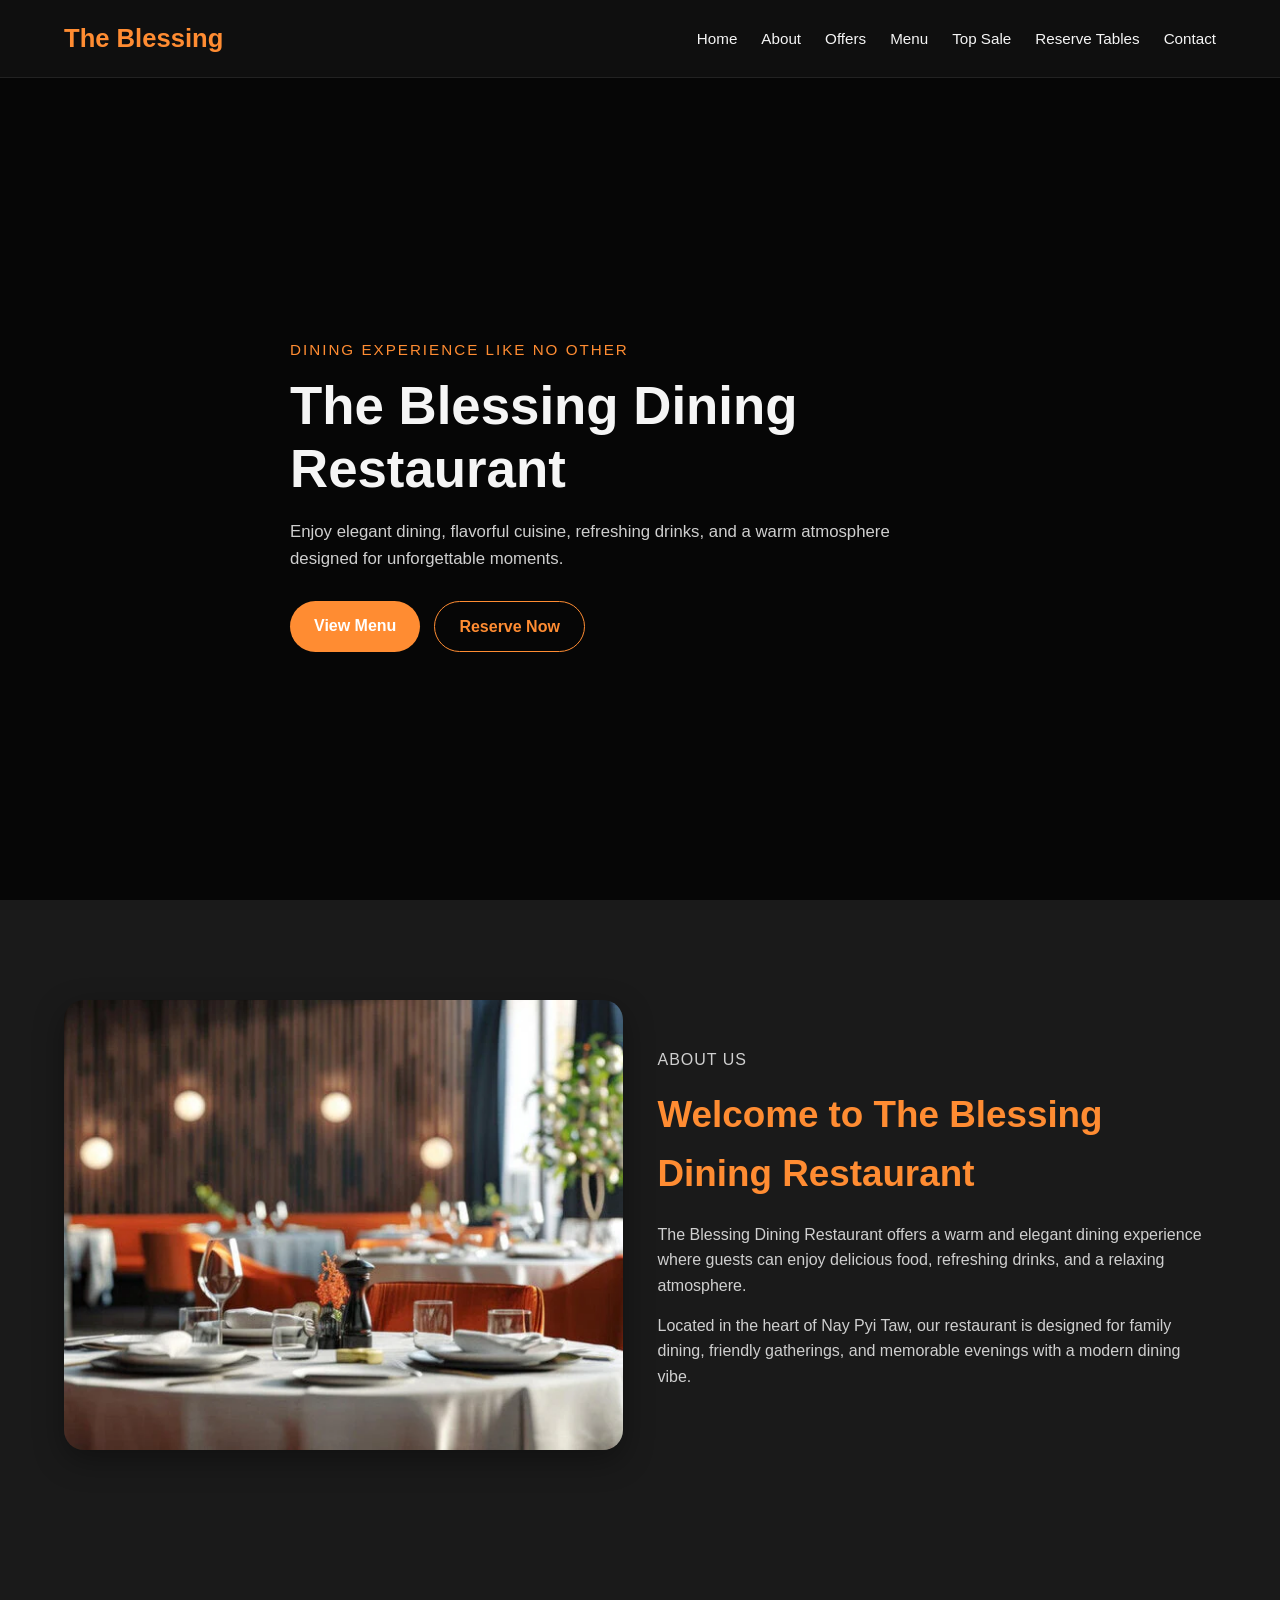
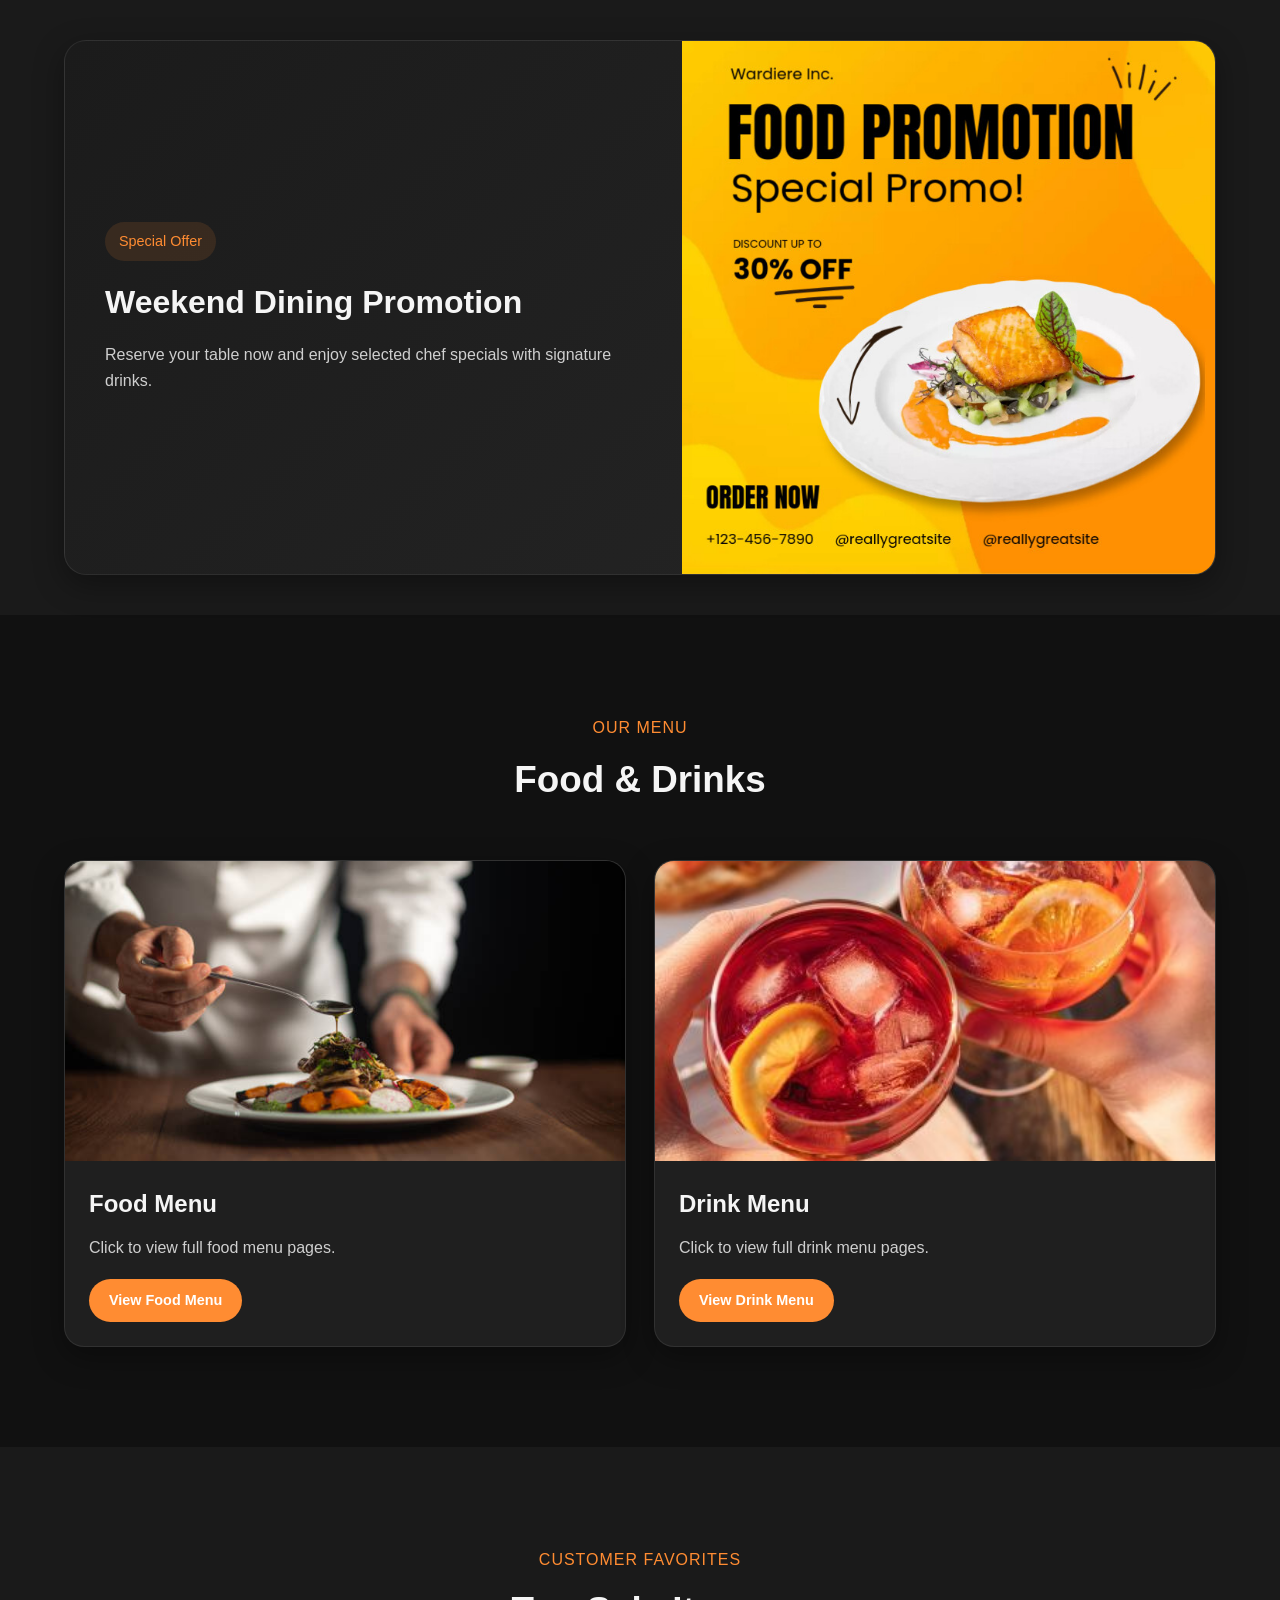
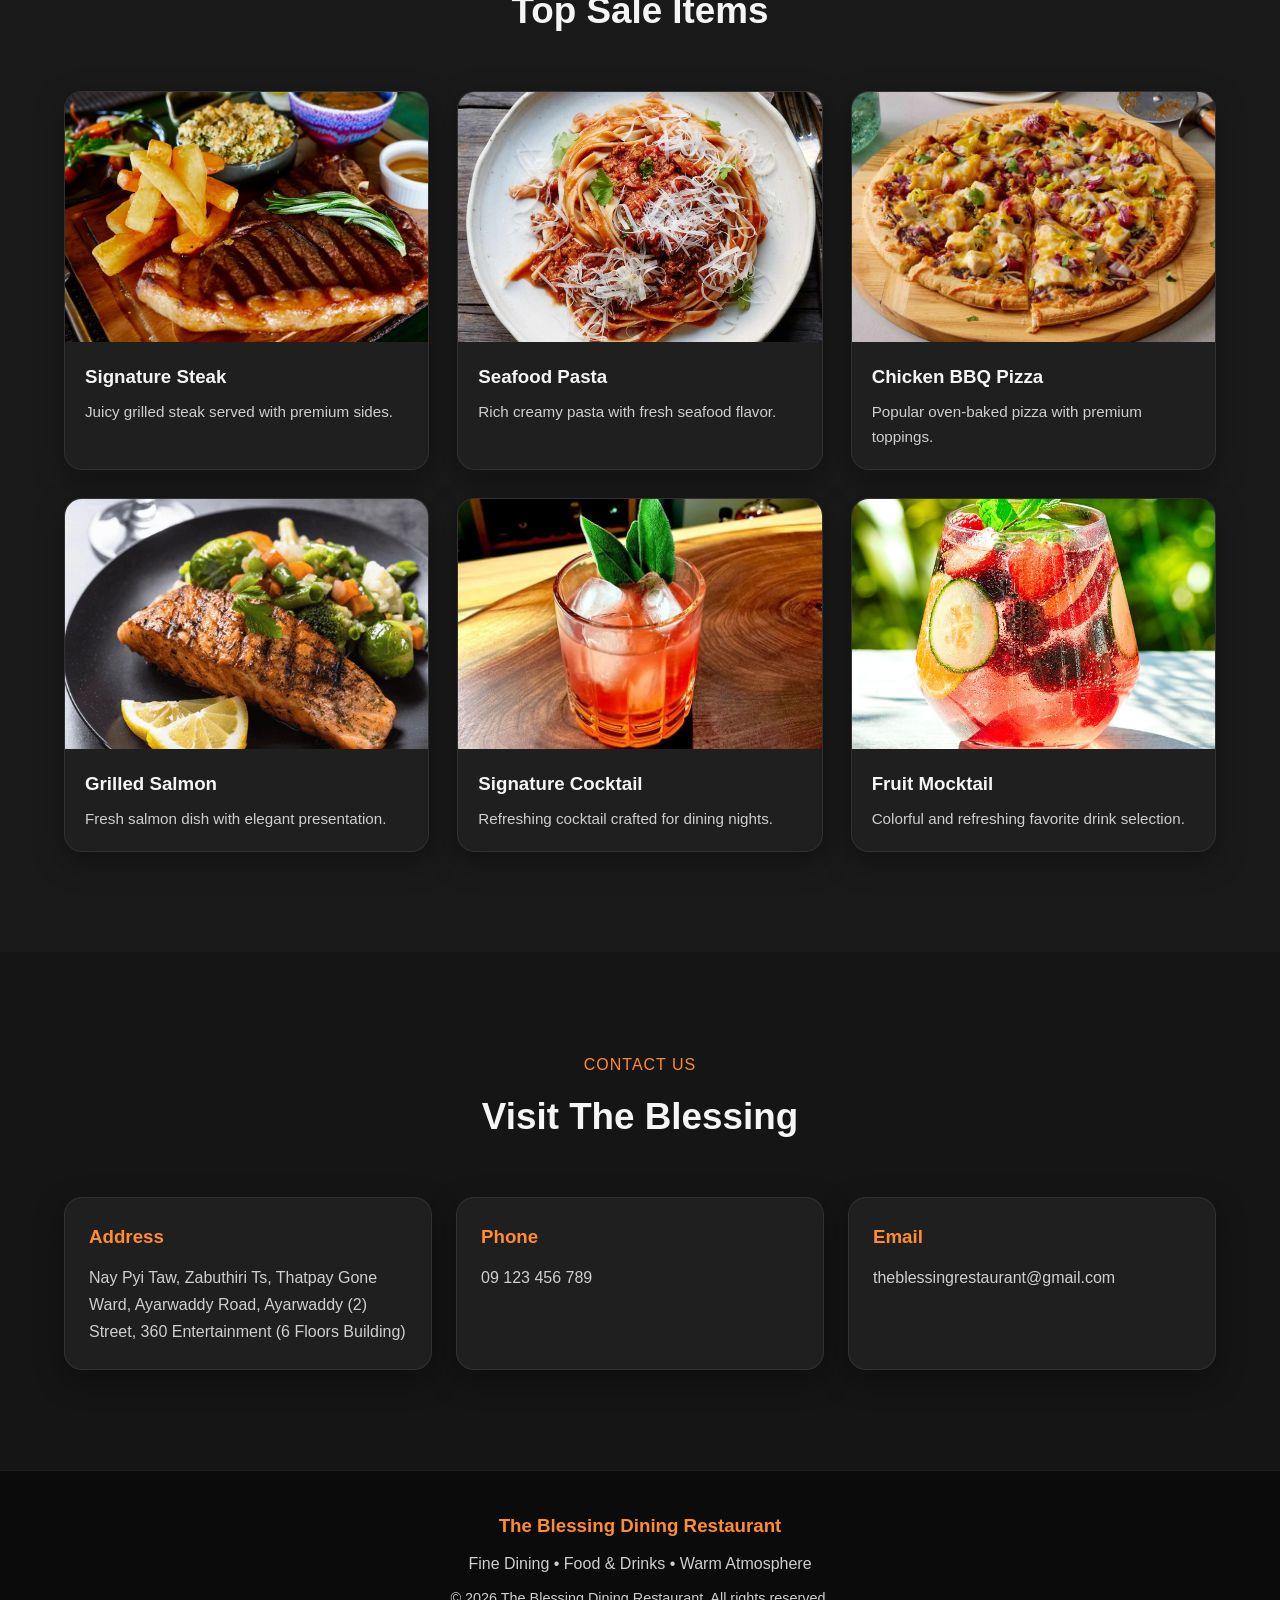
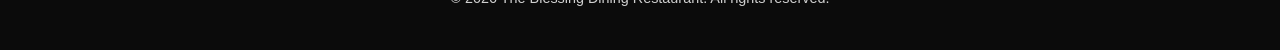
<file: index.html>
<!DOCTYPE html>
<html lang="en">
<head>
  <!-- Google Analytics -->
<script async src="https://www.googletagmanager.com/gtag/js?id=G-K6F8BDWPPN"></script>
<script>
  window.dataLayer = window.dataLayer || [];
  function gtag(){dataLayer.push(arguments);}
  gtag('js', new Date());

  gtag('config', 'G-K6F8BDWPPN');
</script>
  <meta charset="UTF-8" />
  <meta name="viewport" content="width=device-width, initial-scale=1.0" />
  <title>The Blessing Dining Restaurant</title>
  <link rel="stylesheet" href="style.css" />
</head>
<body>
  <header class="header">
    <div class="container nav">
      <h1 class="logo">The Blessing</h1>
      <nav>
       <ul class="nav-links">
  <li><a href="#home">Home</a></li>
  <li><a href="#about">About</a></li>
  <li><a href="#ads">Offers</a></li>
  <li><a href="#menu">Menu</a></li>
  <li><a href="#top-sale">Top Sale</a></li>
  <li><a href="reservation.html">Reserve Tables</a></li>
  <li><a href="#contact">Contact</a></li>
</ul>
      </nav>
    </div>
  </header>

  <section class="hero" id="home">
    <div class="hero-overlay"></div>
    <div class="container hero-content">
      <p class="hero-subtitle">Dining Experience Like No Other</p>
      <h2>The Blessing Dining Restaurant</h2>
      <p class="hero-text">
        Enjoy elegant dining, flavorful cuisine, refreshing drinks, and a warm
        atmosphere designed for unforgettable moments.
      </p>
      <div class="hero-buttons">
        <a href="#menu" class="btn btn-primary">View Menu</a>
        <a href="reservation.html" class="btn btn-outline">Reserve Now</a>
      </div>
    </div>
  </section>

  <section class="about-section" id="about">
  <div class="container about-grid">
    <div class="about-image">
      <img src="about us.webp" alt="About The Blessing Dining Restaurant">
    </div>

    <div class="about-content">
      <p class="section-tag">About Us</p>
      <h2>Welcome to The Blessing Dining Restaurant</h2>
      <p>
        The Blessing Dining Restaurant offers a warm and elegant dining
        experience where guests can enjoy delicious food, refreshing drinks,
        and a relaxing atmosphere.
      </p>
      <p>
        Located in the heart of Nay Pyi Taw, our restaurant is designed for
        family dining, friendly gatherings, and memorable evenings with a
        modern dining vibe.
      </p>
    </div>
  </div>
</section>

  <section class="ads-banner" id="ads">
    <div class="container ads-content">
      <div class="ads-text">
        <span class="ads-label">Special Offer</span>
        <h3>Weekend Dining Promotion</h3>
        <p>
          Reserve your table now and enjoy selected chef specials with signature drinks.
        </p>
      </div>
      <div class="ads-image">
        <img src="promotion bunner.jpg" alt="Dining Promotion">
      </div>
    </div>
  </section>

  <section class="menu-section" id="menu">
    <div class="container">
      <div class="section-title">
        <p>Our Menu</p>
        <h2>Food & Drinks</h2>
      </div>

      <div class="menu-grid">
        <div class="menu-card">
          <div class="menu-image">
            <img src="Food Menu Cover.jpg" alt="Food Menu">
          </div>
          <div class="menu-card-content">
            <h3>Food Menu</h3>
            <p>Click to view full food menu pages.</p>
            <a href="food-menu.html" class="btn btn-primary small-btn">View Food Menu</a>
          </div>
        </div>

        <div class="menu-card">
          <div class="menu-image">
            <img src="drink menu cover.jpg" alt="Drink Menu">
          </div>
          <div class="menu-card-content">
            <h3>Drink Menu</h3>
            <p>Click to view full drink menu pages.</p>
            <a href="drink-menu.html" class="btn btn-primary small-btn">View Drink Menu</a>
          </div>
        </div>
      </div>
    </div>
  </section>

  <section class="top-sale" id="top-sale">
  <div class="container">
    <div class="section-title">
      <p>Customer Favorites</p>
      <h2>Top Sale Items</h2>
    </div>

    <div class="top-sale-grid">
      <div class="sale-card">
        <img src="Signature Steak.webp" alt="Top Sale 1">
        <div class="sale-info">
          <h3>Signature Steak</h3>
          <p>Juicy grilled steak served with premium sides.</p>
        </div>
      </div>

      <div class="sale-card">
        <img src="Fresh Pasta.jpg" alt="Top Sale 2">
        <div class="sale-info">
          <h3>Seafood Pasta</h3>
          <p>Rich creamy pasta with fresh seafood flavor.</p>
        </div>
      </div>

      <div class="sale-card">
        <img src="Chicken BBQ Pizza.jpg" alt="Top Sale 3">
        <div class="sale-info">
          <h3>Chicken BBQ Pizza</h3>
          <p>Popular oven-baked pizza with premium toppings.</p>
        </div>
      </div>

      <div class="sale-card">
        <img src="Grilled Salmon.webp" alt="Top Sale 4">
        <div class="sale-info">
          <h3>Grilled Salmon</h3>
          <p>Fresh salmon dish with elegant presentation.</p>
        </div>
      </div>

      <div class="sale-card">
        <img src="Signature Cocktail.webp" alt="Top Sale 5">
        <div class="sale-info">
          <h3>Signature Cocktail</h3>
          <p>Refreshing cocktail crafted for dining nights.</p>
        </div>
      </div>

      <div class="sale-card">
        <img src="Fruit Mocktail.jpg" alt="Top Sale 6">
        <div class="sale-info">
          <h3>Fruit Mocktail</h3>
          <p>Colorful and refreshing favorite drink selection.</p>
        </div>
      </div>
    </div>
  </div>
</section>

  <section class="contact-section" id="contact">
  <div class="container">
    <div class="section-title">
      <p>Contact Us</p>
      <h2>Visit The Blessing</h2>
    </div>

    <div class="contact-grid">
      <div class="contact-card">
        <h3>Address</h3>
        <p>
          Nay Pyi Taw, Zabuthiri Ts, Thatpay Gone Ward, Ayarwaddy Road,
          Ayarwaddy (2) Street, 360 Entertainment (6 Floors Building)
        </p>
      </div>

      <div class="contact-card">
        <h3>Phone</h3>
        <p>09 123 456 789</p>
      </div>

      <div class="contact-card">
        <h3>Email</h3>
        <p>theblessingrestaurant@gmail.com</p>
      </div>
    </div>
  </div>
</section>
  <footer class="footer">
    <div class="container">
      <h3>The Blessing Dining Restaurant</h3>
      <p>Fine Dining • Food & Drinks • Warm Atmosphere</p>
      <p class="footer-copy">© 2026 The Blessing Dining Restaurant. All rights reserved.</p>
    </div>
  </footer>
  <script src="script.js"></script>
</body>
</html>
</file>
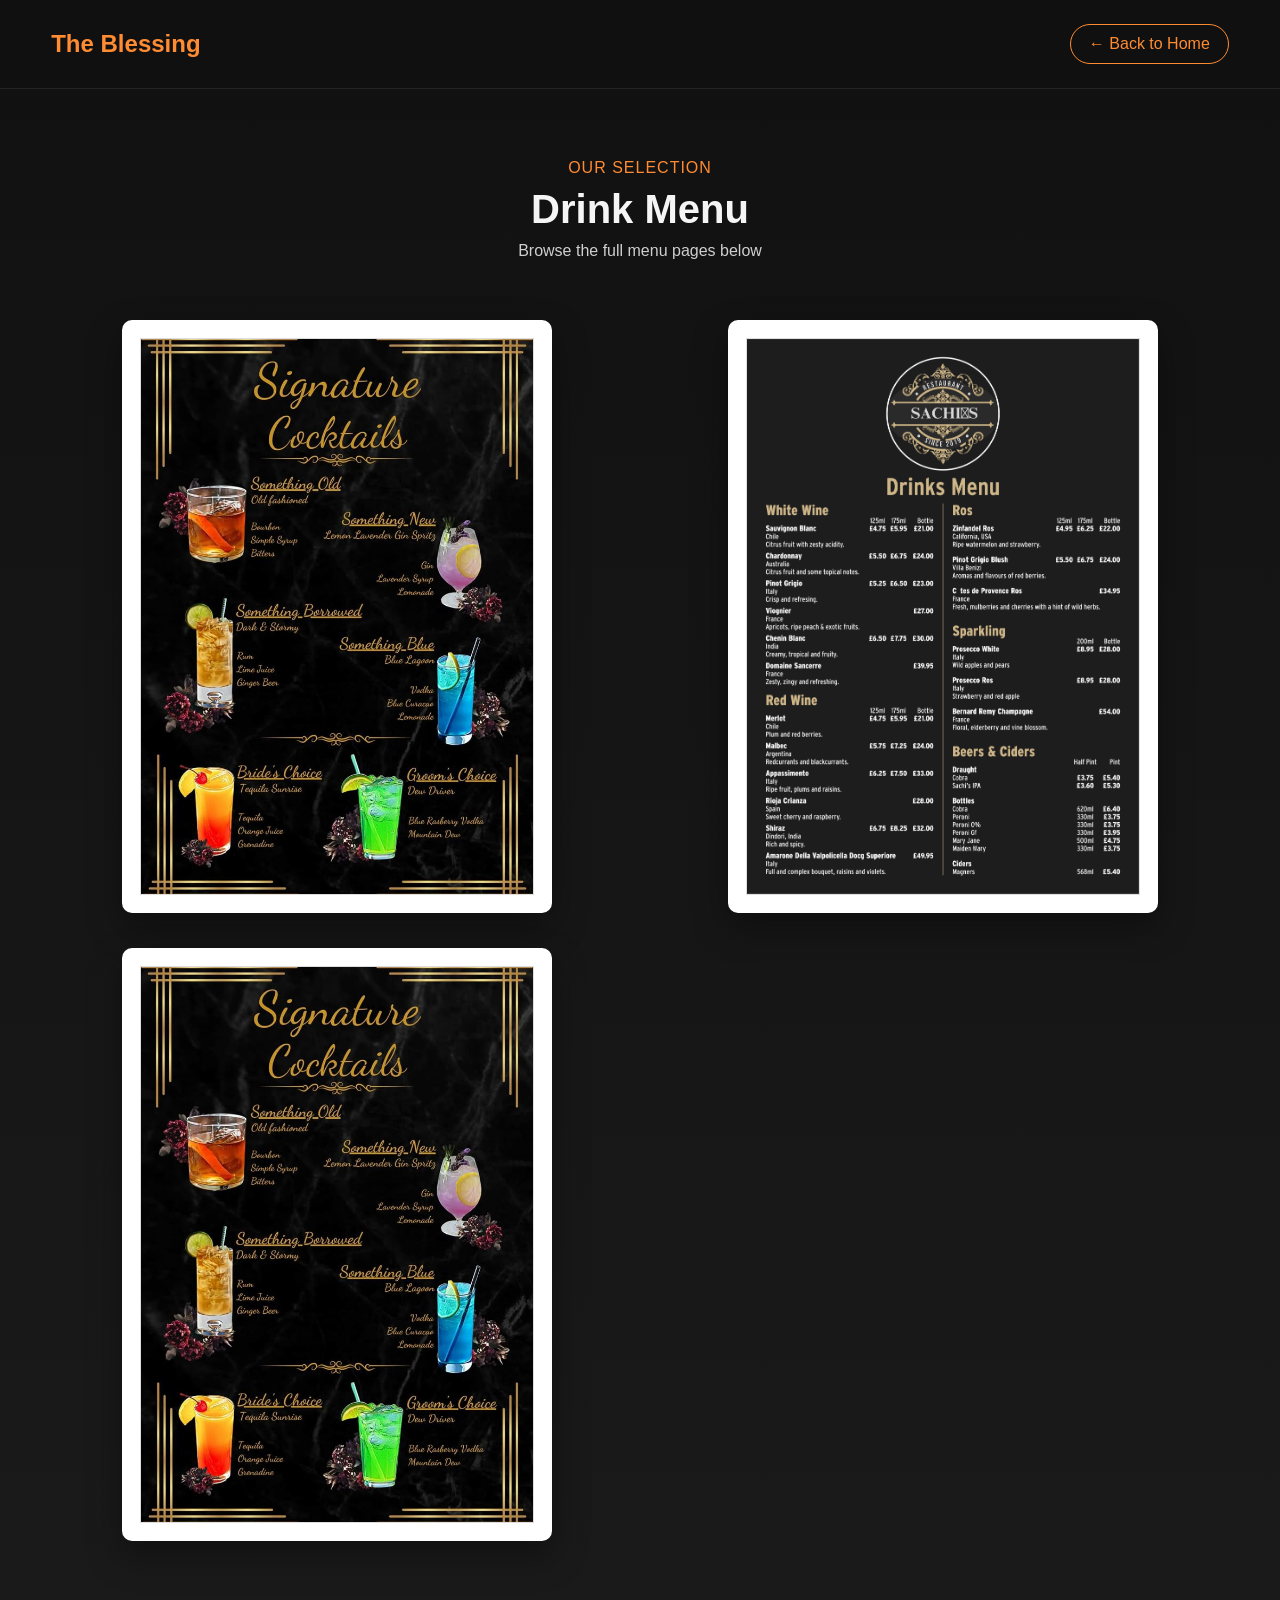
<file: drink-menu.html>
<!DOCTYPE html>
<html lang="en">
<head>
  <meta charset="UTF-8" />
  <meta name="viewport" content="width=device-width, initial-scale=1.0" />
  <title>Drink Menu | The Blessing</title>
  <link rel="stylesheet" href="menu-page.css" />
</head>
<body>
  <header class="menu-header">
    <div class="container menu-topbar">
      <h1>The Blessing</h1>
      <a href="index.html" class="back-btn">← Back to Home</a>
    </div>
  </header>

  <section class="menu-hero">
    <div class="container">
      <p>Our Selection</p>
      <h2>Drink Menu</h2>
      <span>Browse the full menu pages below</span>
    </div>
  </section>

  <section class="menu-pages">
    <div class="container a4-grid">
      <div class="a4-card">
        <img src="drink menu 1.jpg" alt="Drink Menu Page 1">
      </div>
      <div class="a4-card">
        <img src="DrinkMenu1.png" alt="Drink Menu Page 2">
      </div>
      <div class="a4-card">
        <img src="drink menu 1.jpg" alt="Drink Menu Page 3">
      </div>
    </div>
  </section>
</body>
</html>
</file>
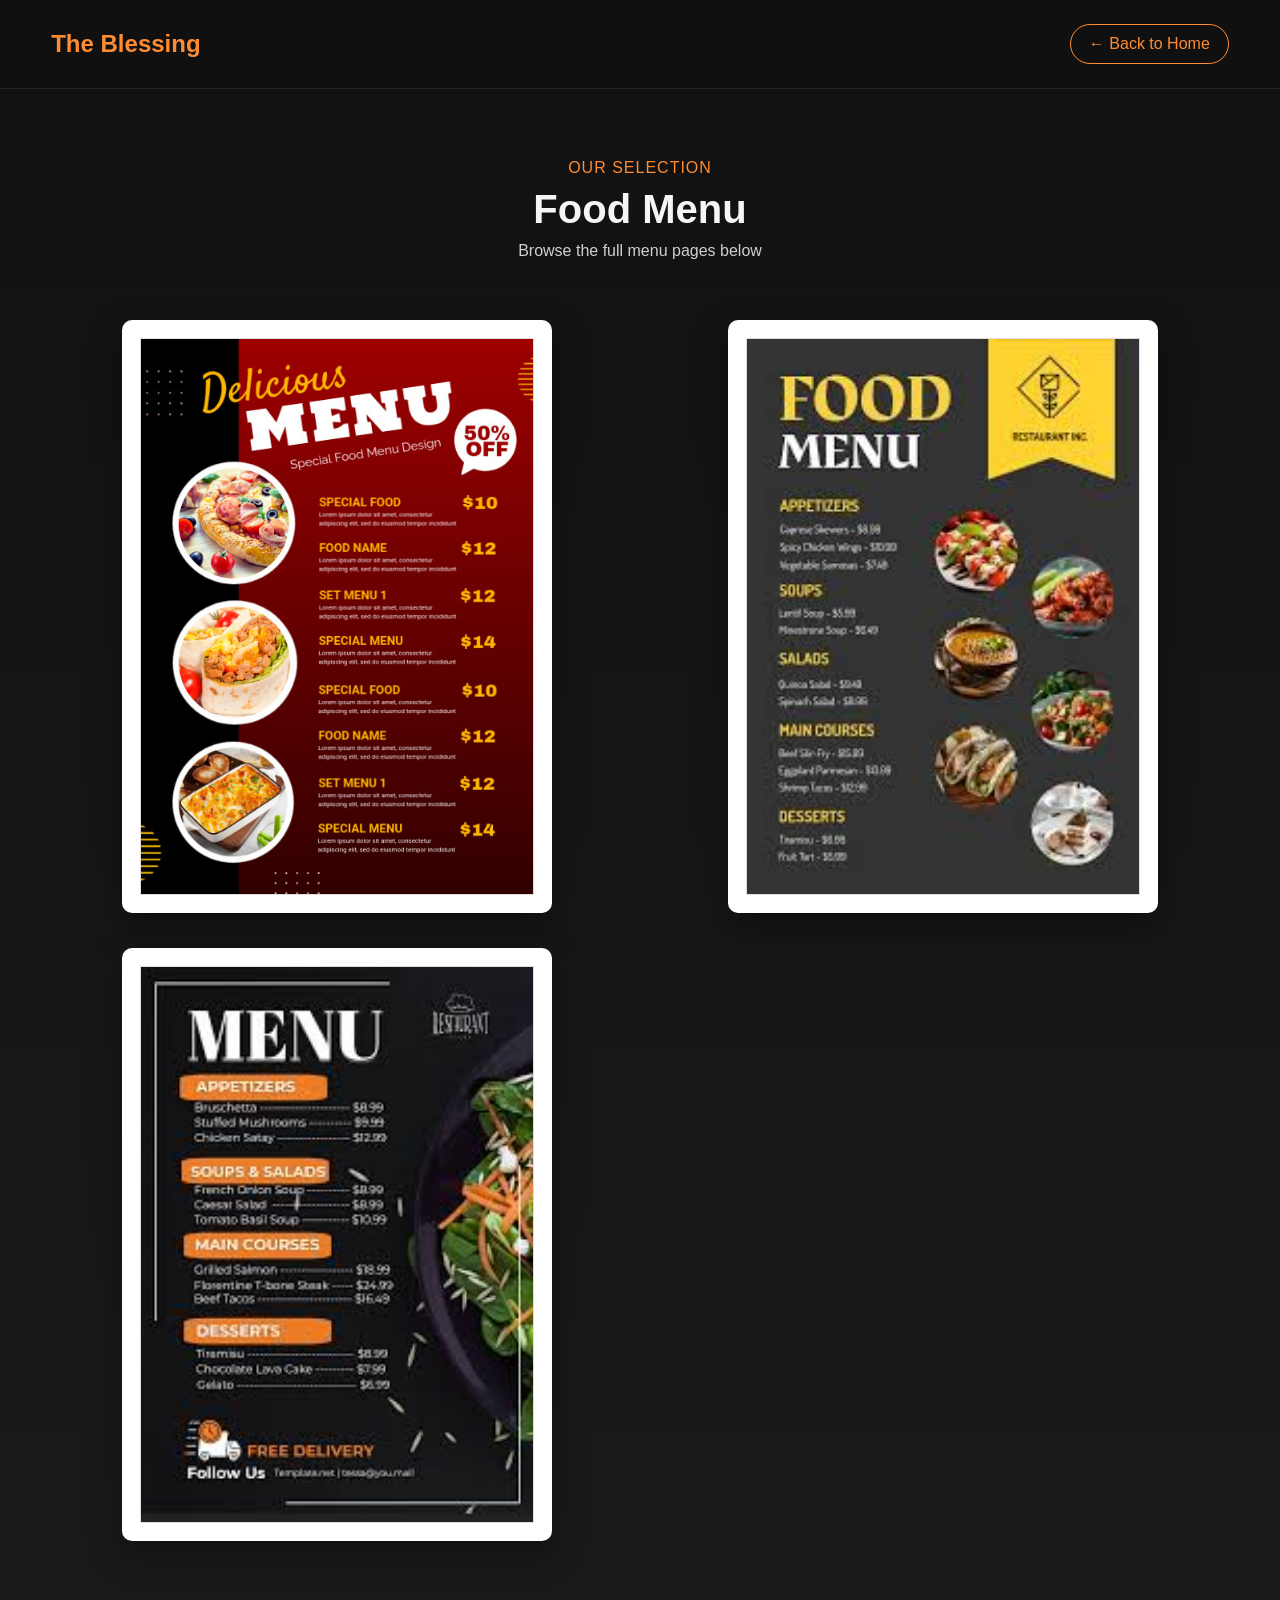
<file: food-menu.html>
<!DOCTYPE html>
<html lang="en">
<head>
  <meta charset="UTF-8" />
  <meta name="viewport" content="width=device-width, initial-scale=1.0" />
  <title>Food Menu | The Blessing</title>
  <link rel="stylesheet" href="menu-page.css" />
</head>
<body>
  <header class="menu-header">
    <div class="container menu-topbar">
      <h1>The Blessing</h1>
      <a href="index.html" class="back-btn">← Back to Home</a>
    </div>
  </header>

  <section class="menu-hero">
    <div class="container">
      <p>Our Selection</p>
      <h2>Food Menu</h2>
      <span>Browse the full menu pages below</span>
    </div>
  </section>

  <section class="menu-pages">
    <div class="container a4-grid">
      <div class="a4-card">
        <img src="Menu 1.jpg" alt="Food Menu Page 1">
      </div>
      <div class="a4-card">
        <img src="Menu 2.jpg" alt="Food Menu Page 2">
      </div>
      <div class="a4-card">
        <img src="Menu 3.jpg" alt="Food Menu Page 3">
      </div>
    </div>
  </section>
</body>
</html>
</file>
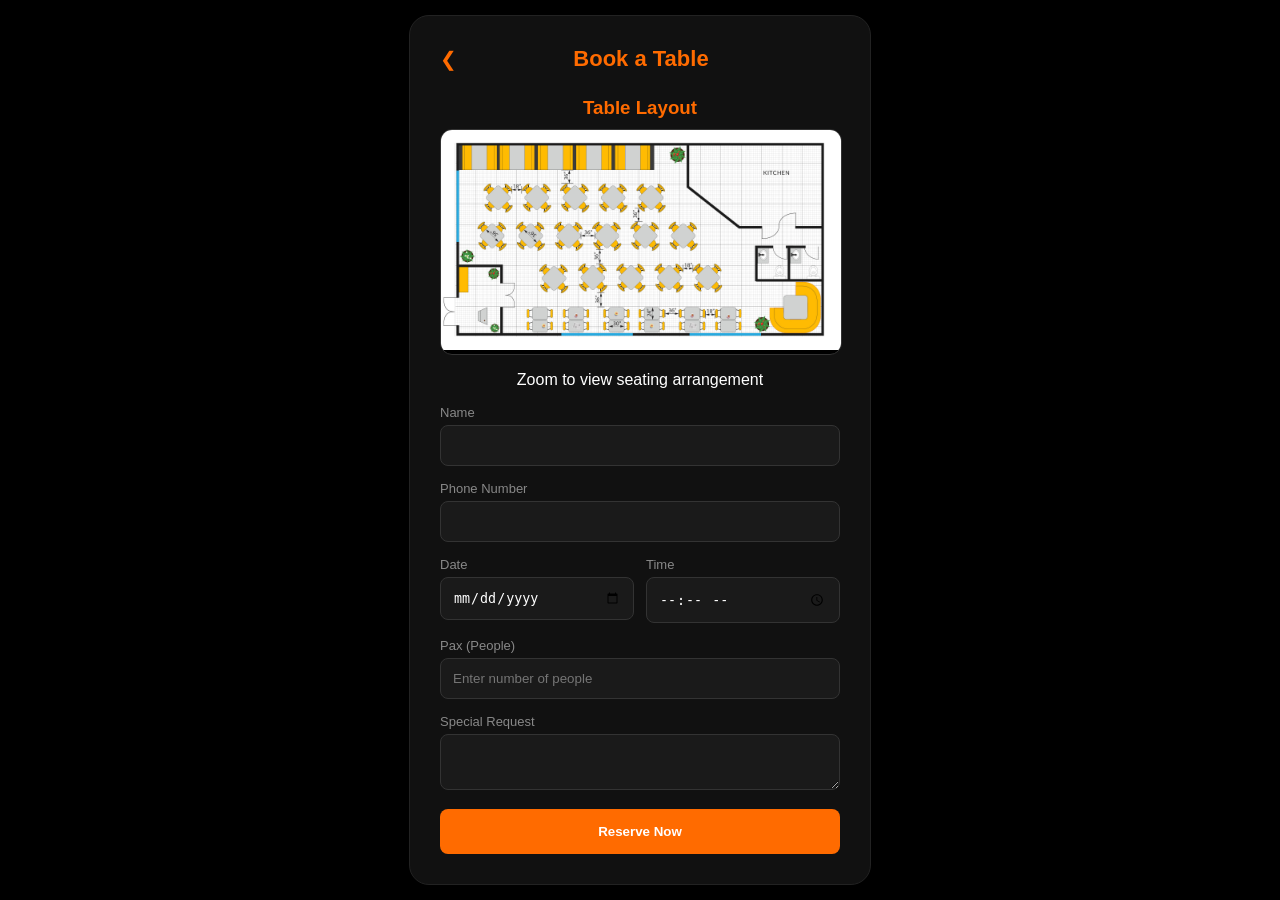
<file: reservation.html>
<!DOCTYPE html>
<html lang="en">
<head>
    <!-- Google Analytics -->
<script async src="https://www.googletagmanager.com/gtag/js?id=G-K6F8BDWPPN"></script>
<script>
  window.dataLayer = window.dataLayer || [];
  function gtag(){dataLayer.push(arguments);}
  gtag('js', new Date());

  gtag('config', 'G-K6F8BDWPPN');
</script>
    <meta charset="UTF-8">
    <meta name="viewport" content="width=device-width, initial-scale=1.0">
    <title>Book a Table - The Blessing</title>
    <style>
        body {
            margin: 0; padding: 0;
            font-family: 'Segoe UI', sans-serif;
            background-color: #000; color: #fff;
            display: flex; justify-content: center; align-items: center;
            min-height: 100vh;
        }
        .reservation-card {
            background: #111; padding: 30px; border-radius: 20px;
            width: 90%; max-width: 400px; border: 1px solid #222;
        }
        .header { display: flex; align-items: center; margin-bottom: 25px; }
        .back-btn { color: #ff6b00; text-decoration: none; font-size: 20px; padding-right: 15px; }
        h2 { color: #ff6b00; margin: 0; font-size: 22px; flex-grow: 1; text-align: center; margin-right: 30px; }
        .input-group { margin-bottom: 15px; }.input-row {
    display: flex;
    gap: 12px;
}

.input-row .input-group {
    flex: 1;
    min-width: 0;
}
        @media (max-width: 768px) {
    .input-row {
        flex-direction: column;
        gap: 10px;
    }
}
        label { display: block; font-size: 13px; color: #888; margin-bottom: 5px; }
        input, select, textarea {
            width: 100%; padding: 12px; background: #1a1a1a; border: 1px solid #333;
            border-radius: 8px; color: #fff; box-sizing: border-box; outline: none;
        }
        input:focus { border-color: #ff6b00; }
        .submit-btn {
            width: 100%; padding: 15px; background: #ff6b00; color: white;
            border: none; border-radius: 8px; font-weight: bold; cursor: pointer;
        }
        .submit-btn:disabled { background: #555; cursor: not-allowed; }
        
        /* Modal Style */
        .modal-overlay {
            display: none; position: fixed; top: 0; left: 0; width: 100%; height: 100%;
            background: rgba(0, 0, 0, 0.95); z-index: 1000; justify-content: center; align-items: center;
        }
        .modal-content {
            background: #181818; padding: 40px; border-radius: 20px; text-align: center;
            width: 80%; max-width: 300px; border: 1px solid #333;
        }
        .icon { width: 60px; height: 60px; background: #4BB543; border-radius: 50%; display: flex; justify-content: center; align-items: center; font-size: 30px; margin: 0 auto 20px; }
        .note { color: #ff6b00; font-size: 12.5px; font-style: italic; margin-bottom: 25px; }
        .ok-btn { background: #ff6b00; color: white; border: none; padding: 12px 0; width: 100%; border-radius: 8px; font-weight: bold; cursor: pointer; }
        .table-layout {
    margin-top: 25px;
    text-align: center;
}

.table-layout h3 {
    color: #ff6b00;
    margin-bottom: 10px;
}

.layout-wrapper {
    width: 100%;
    overflow-x: auto; /* horizontal scroll */
    border-radius: 12px;
    border: 1px solid #333;
    background: #000;
}

.layout-wrapper img {
    width: 100%;
    max-width: 1000px; /* desktop size */
    height: auto;
}

/* Mobile fix */
@media (max-width: 768px) {
    .reservation-card {
        max-width: 95%;
        padding: 20px;
    }

    .layout-wrapper img {
        width: 700px; /* force horizontal scroll */
    }
}
    </style>
    
</head>
<body>

    <div class="reservation-card">
        <div class="header">
            <a href="index.html" class="back-btn">❮</a>
            <h2>Book a Table</h2>
        </div>
<!-- Table Layout Section -->
<div class="table-layout">
    <h3>Table Layout</h3>
    <div class="layout-wrapper">
        <img src="table-plan.jpg" alt="Table Plan">
    </div>
    <p class="layout-note">Zoom to view seating arrangement</p>
</div>
        <form id="resForm">
            <div class="input-group">
                <label>Name</label>
                <input type="text" id="name" required>
            </div>
            <div class="input-group">
                <label>Phone Number</label>
                <input type="tel" id="phone" required>
            </div>
           <div class="input-row">
    <div class="input-group">
        <label>Date</label>
        <input type="date" id="date" required>
    </div>

    <div class="input-group">
        <label>Time</label>
        <input type="time" id="time" required>
    </div>
</div>
            <div class="input-group">
  <label>Pax (People)</label>
  <input 
    type="number" 
    id="pax" 
    placeholder="Enter number of people"
    min="1"
    required
  >
</div>
            <div class="input-group">
                <label>Special Request</label>
                <textarea id="request" rows="2"></textarea>
            </div>
            <button type="submit" class="submit-btn" id="submitBtn">Reserve Now</button>
        </form>
    </div>

    <div id="modal" class="modal-overlay">
        <div class="modal-content">
            <div class="icon">✓</div>
            <h3>Success!</h3>
            <p style="color: #bbb;">Successfully Booked</p>
            <p class="note">အတည်ပြုနိုင်ရန်အတွက် ဖုန်းပြန်လည်ဆက်သွယ်ပေးပါမည်။</p>
            <button class="ok-btn" id="okBtn" onclick="closeAll()">OK</button>
        </div>
    </div>

<script>
const scriptURL = 'https://script.google.com/macros/s/AKfycbynibqv3Cob6JFZQSbcp0f2smwpmLR-dIEaVlPKrERK1CYPCTLaGk5f7_At7nd6HB21KQ/exec';

const form = document.getElementById('resForm');
const submitBtn = document.getElementById('submitBtn');
const modal = document.getElementById('modal');
const okBtn = document.getElementById('okBtn');

form.addEventListener('submit', async (e) => {
    e.preventDefault();

    submitBtn.disabled = true;
    submitBtn.innerText = "Sending...";

    const formData = {
        name: document.getElementById('name').value.trim(),
        phone: document.getElementById('phone').value.trim(),
        date: document.getElementById('date').value,
        time: document.getElementById('time').value,
        pax: document.getElementById('pax').value,
        request: document.getElementById('request').value.trim()
    };

    try {
        const response = await fetch(scriptURL, {
            method: 'POST',
            headers: {
                'Content-Type': 'text/plain;charset=utf-8'
            },
            body: JSON.stringify(formData)
        });

        const resultText = await response.text();
        console.log("Server response:", resultText);

        modal.style.display = 'flex';
        submitBtn.disabled = false;
        submitBtn.innerText = "Reserve Now";
        form.reset();

    } catch (error) {
        console.error("Submit error:", error);
        alert("Sending failed. Please check Apps Script deploy and internet connection.");
        submitBtn.disabled = false;
        submitBtn.innerText = "Reserve Now";
    }
});

if (okBtn) {
    okBtn.addEventListener("click", function () {
        modal.style.display = "none";
    });
}

function closeAll() {
    modal.style.display = "none";
}
</script>
</body>
</html>
</file>
<file: style.css>
* {
  margin: 0;
  padding: 0;
  box-sizing: border-box;
}

:root {
  --bg-dark: #111111;
  --bg-soft: #1a1a1a;
  --bg-card: #1f1f1f;
  --orange: #ff8c32;
  --orange-hover: #ff7410;
  --text-light: #f5f5f5;
  --text-gray: #cfcfcf;
  --border: rgba(255, 255, 255, 0.08);
  --shadow: 0 10px 30px rgba(0, 0, 0, 0.35);
}

html {
  scroll-behavior: smooth;
}

body {
  font-family: Arial, sans-serif;
  background: var(--bg-dark);
  color: var(--text-light);
  line-height: 1.6;
}

img {
  width: 100%;
  display: block;
}

a {
  text-decoration: none;
  color: inherit;
}

ul {
  list-style: none;
}

.container {
  width: 90%;
  max-width: 1200px;
  margin: auto;
}

/* Header */
.header {
  position: fixed;
  top: 0;
  left: 0;
  width: 100%;
  z-index: 999;
  background: rgba(17, 17, 17, 0.92);
  backdrop-filter: blur(8px);
  border-bottom: 1px solid var(--border);
}

.nav {
  display: flex;
  align-items: center;
  justify-content: space-between;
  padding: 18px 0;
}

.logo {
  font-size: 1.6rem;
  color: var(--orange);
  font-weight: bold;
}

.nav-links {
  display: flex;
  gap: 24px;
}

.nav-links a {
  color: var(--text-light);
  font-size: 0.95rem;
  transition: 0.3s ease;
}

.nav-links a:hover {
  color: var(--orange);
}

/* Hero */
.hero {
  position: relative;
  min-height: 100vh;
  background: url("https://images.unsplash.com/photo-1517248135467-4c7edcad34c4?auto=format&fit=crop&w=1600&q=80") center/cover no-repeat;
  display: flex;
  align-items: center;
  padding-top: 90px;
}

.hero-overlay {
  position: absolute;
  inset: 0;
  background: rgba(0, 0, 0, 0.62);
}

.hero-content {
  position: relative;
  z-index: 2;
  max-width: 700px;
}

.hero-subtitle {
  color: var(--orange);
  letter-spacing: 2px;
  text-transform: uppercase;
  margin-bottom: 12px;
  font-size: 0.95rem;
}

.hero h2 {
  font-size: 3.3rem;
  line-height: 1.2;
  margin-bottom: 18px;
}

.hero-text {
  color: var(--text-gray);
  max-width: 600px;
  margin-bottom: 28px;
  font-size: 1.05rem;
}

.hero-buttons {
  display: flex;
  gap: 14px;
  flex-wrap: wrap;
}

/* Buttons */
.btn {
  display: inline-block;
  padding: 12px 24px;
  border-radius: 999px;
  transition: 0.3s ease;
  font-weight: bold;
  border: none;
  cursor: pointer;
}

.btn-primary {
  background: var(--orange);
  color: white;
}

.btn-primary:hover {
  background: var(--orange-hover);
}

.btn-outline {
  border: 1px solid var(--orange);
  color: var(--orange);
  background: transparent;
}

.btn-outline:hover {
  background: var(--orange);
  color: white;
}

.small-btn {
  padding: 10px 20px;
  font-size: 0.9rem;
}

/* Section Title */
.section-title {
  text-align: center;
  margin-bottom: 50px;
}

.section-title p {
  color: var(--orange);
  text-transform: uppercase;
  letter-spacing: 1px;
  margin-bottom: 10px;
}

.section-title h2 {
  font-size: 2.3rem;
}

/* Ads Banner */
.ads-banner {
  padding: 90px 0 40px;
  background: var(--bg-soft);
}

.ads-content {
  display: grid;
  grid-template-columns: 1.1fr 1fr;
  gap: 30px;
  align-items: center;
  background: linear-gradient(135deg, #1b1b1b, #262626);
  border: 1px solid var(--border);
  border-radius: 22px;
  overflow: hidden;
  box-shadow: var(--shadow);
}

.ads-text {
  padding: 40px;
}

.ads-label {
  display: inline-block;
  background: rgba(255, 140, 50, 0.12);
  color: var(--orange);
  padding: 8px 14px;
  border-radius: 999px;
  margin-bottom: 16px;
  font-size: 0.9rem;
}

.ads-text h3 {
  font-size: 2rem;
  margin-bottom: 14px;
}

.ads-text p {
  color: var(--text-gray);
}

.ads-image img {
  height: 100%;
  object-fit: cover;
  min-height: 300px;
}

/* Menu Section */
.menu-section {
  padding: 100px 0;
}

.menu-grid {
  display: grid;
  grid-template-columns: repeat(2, 1fr);
  gap: 28px;
}

.menu-card {
  background: var(--bg-card);
  border-radius: 20px;
  overflow: hidden;
  border: 1px solid var(--border);
  box-shadow: var(--shadow);
  transition: transform 0.3s ease;
}

.menu-card:hover {
  transform: translateY(-6px);
}

.menu-image img {
  height: 300px;
  object-fit: cover;
}

.menu-card-content {
  padding: 24px;
}

.menu-card-content h3 {
  font-size: 1.5rem;
  margin-bottom: 12px;
}

.menu-card-content p {
  color: var(--text-gray);
  margin-bottom: 18px;
}

/* Top Sale */
.top-sale {
  padding: 100px 0;
  background: var(--bg-soft);
}

.slider-wrapper {
  position: relative;
  display: flex;
  align-items: center;
  gap: 15px;
}

.slider-container {
  overflow: hidden;
  width: 100%;
}

.slider-track {
  display: flex;
  transition: transform 0.5s ease-in-out;
}

.slide {
  min-width: calc(100% / 3);
  padding: 10px;
}

.slide img {
  height: 280px;
  object-fit: cover;
  border-radius: 18px 18px 0 0;
}

.slide-info {
  background: var(--bg-card);
  padding: 20px;
  border-radius: 0 0 18px 18px;
  border: 1px solid var(--border);
  border-top: none;
}

.slide-info h3 {
  margin-bottom: 8px;
}

.slide-info p {
  color: var(--text-gray);
  font-size: 0.95rem;
}

.slider-btn {
  background: var(--orange);
  color: white;
  border: none;
  width: 44px;
  height: 44px;
  border-radius: 50%;
  cursor: pointer;
  font-size: 1.2rem;
  flex-shrink: 0;
}

.slider-btn:hover {
  background: var(--orange-hover);
}

/* Reservation */
.reservation-section {
  padding: 100px 0;
}

.reservation-grid {
  display: grid;
  grid-template-columns: 1fr 1fr;
  gap: 40px;
  align-items: start;
}

.reservation-label {
  color: var(--orange);
  text-transform: uppercase;
  margin-bottom: 12px;
  letter-spacing: 1px;
}

.reservation-text h2 {
  font-size: 2.5rem;
  margin-bottom: 18px;
}

.reservation-text p {
  color: var(--text-gray);
  margin-bottom: 20px;
}

.reservation-info-box {
  background: var(--bg-card);
  border: 1px solid var(--border);
  padding: 24px;
  border-radius: 16px;
  margin-top: 20px;
}

.reservation-form-wrap {
  background: var(--bg-card);
  border: 1px solid var(--border);
  border-radius: 20px;
  padding: 28px;
  box-shadow: var(--shadow);
}

.reservation-form {
  display: flex;
  flex-direction: column;
  gap: 18px;
}

.form-group {
  display: flex;
  flex-direction: column;
}

.form-group label {
  margin-bottom: 8px;
  font-weight: bold;
  font-size: 0.95rem;
}

.form-group input,
.form-group textarea {
  background: #141414;
  border: 1px solid rgba(255, 255, 255, 0.1);
  color: var(--text-light);
  padding: 14px 14px;
  border-radius: 12px;
  font-size: 1rem;
  outline: none;
}

.form-group input:focus,
.form-group textarea:focus {
  border-color: var(--orange);
}

.form-row {
  display: grid;
  grid-template-columns: 1fr 1fr;
  gap: 18px;
}

.submit-btn {
  width: 100%;
  margin-top: 6px;
}

.form-message {
  font-size: 0.95rem;
  color: var(--orange);
  margin-top: 4px;
}

/* Footer */
.footer {
  background: #0b0b0b;
  border-top: 1px solid var(--border);
  padding: 40px 0;
  text-align: center;
}

.footer h3 {
  color: var(--orange);
  margin-bottom: 10px;
}

.footer p {
  color: var(--text-gray);
}

.footer-copy {
  margin-top: 10px;
  font-size: 0.9rem;
}

/* Responsive */
@media (max-width: 992px) {
  .menu-grid,
  .reservation-grid,
  .ads-content {
    grid-template-columns: 1fr;
  }

  .slide {
    min-width: calc(100% / 2);
  }

  .hero h2 {
    font-size: 2.6rem;
  }
}

@media (max-width: 768px) {
  .nav {
    flex-direction: column;
    gap: 14px;
  }

  .nav-links {
    flex-wrap: wrap;
    justify-content: center;
    gap: 14px;
  }

  .hero {
    text-align: center;
  }

  .hero-content {
    max-width: 100%;
  }

  .hero-buttons {
    justify-content: center;
  }

  .form-row {
    grid-template-columns: 1fr;
  }

  .slide {
    min-width: 100%;
  }

  .hero h2 {
    font-size: 2.2rem;
  }

  .section-title h2,
  .reservation-text h2 {
    font-size: 2rem;
  }
}
.layout-btn {
  margin-top: 18px;
}

/* Modal */
.modal {
  position: fixed;
  inset: 0;
  background: rgba(0, 0, 0, 0.72);
  display: none;
  align-items: center;
  justify-content: center;
  z-index: 2000;
  padding: 20px;
}

.modal.show {
  display: flex;
}

.modal-content {
  position: relative;
  background: #1b1b1b;
  border: 1px solid rgba(255,255,255,0.08);
  width: 100%;
  max-width: 900px;
  border-radius: 18px;
  padding: 24px;
  box-shadow: 0 15px 35px rgba(0,0,0,0.4);
}

.modal-content h3 {
  margin-bottom: 18px;
  color: var(--orange);
}

.modal-content img {
  width: 100%;
  max-height: 75vh;
  object-fit: contain;
  border-radius: 12px;
  background: #111;
}

.modal-note {
  color: var(--text-gray);
  margin-top: 14px;
  font-size: 0.95rem;
}

.close-btn {
  position: absolute;
  top: 12px;
  right: 14px;
  width: 40px;
  height: 40px;
  border: none;
  border-radius: 50%;
  background: var(--orange);
  color: #fff;
  font-size: 1.3rem;
  cursor: pointer;
}
.section-tag {
  color: var(--orange);
  text-transform: uppercase;
  letter-spacing: 1px;
  margin-bottom: 12px;
}

/* About */
.about-section {
  padding: 100px 0;
  background: var(--bg-soft);
}

.about-grid {
  display: grid;
  grid-template-columns: 1fr 1fr;
  gap: 35px;
  align-items: center;
  color: var(--orange);
}

.about-image img {
  height: 450px;
  object-fit: cover;
  border-radius: 20px;
  box-shadow: var(--shadow);
}

.about-content h2 {
  font-size: 2.3rem;
  margin-bottom: 18px;
}

.about-content p {
  color: var(--text-gray);
  margin-bottom: 14px;
}

/* Top Sale Grid */
.top-sale {
  padding: 100px 0;
  background: var(--bg-soft);
}

.top-sale-grid {
  display: grid;
  grid-template-columns: repeat(3, 1fr);
  gap: 28px;
}

.sale-card {
  background: var(--bg-card);
  border-radius: 18px;
  overflow: hidden;
  border: 1px solid var(--border);
  box-shadow: var(--shadow);
  transition: transform 0.3s ease;
}

.sale-card:hover {
  transform: translateY(-6px);
}

.sale-card img {
  height: 250px;
  object-fit: cover;
}

.sale-info {
  padding: 20px;
}

.sale-info h3 {
  margin-bottom: 8px;
}

.sale-info p {
  color: var(--text-gray);
  font-size: 0.95rem;
}

.reserve-btn {
    background-color: #ff6b00; /* အဝါရောင်သန်းသော လိမ္မော်ရောင် */
    color: white;
    padding: 12px 30px;
    text-decoration: none;
    font-weight: bold;
    border-radius: 5px;
    transition: background 0.3s;
    display: inline-block;
}

.reserve-btn:hover {
    background-color: #e65a00;
}

/* Modal ရဲ့ နောက်ခံ (မှောင်မှောင်လေး) */
.modal {
    display: none; 
    position: fixed;
    top: 0; left: 0;
    width: 100%; height: 100%;
    background: rgba(0, 0, 0, 0.85);
    z-index: 1000;
    backdrop-filter: blur(5px); /* နောက်ခံကို ဝါးသွားစေတယ် */
}

/* Modal Box */
.modal-content {
    background: #1e1e1e;
    max-width: 350px;
    margin: 15% auto;
    padding: 30px;
    border-radius: 20px;
    text-align: center;
    box-shadow: 0 10px 30px rgba(0,0,0,0.5);
    border: 1px solid #333;
    animation: slideUp 0.4s ease-out; /* ပေါ်လာတဲ့အခါ animation ပါမယ် */
}

@keyframes slideUp {
    from { transform: translateY(50px); opacity: 0; }
    to { transform: translateY(0); opacity: 1; }
}
/* Contact */
.contact-section {
  padding: 100px 0;
  background: #151515;
}

.contact-grid {
  display: grid;
  grid-template-columns: repeat(3, 1fr);
  gap: 24px;
}

.contact-card {
  background: var(--bg-card);
  border: 1px solid var(--border);
  border-radius: 18px;
  padding: 24px;
  box-shadow: var(--shadow);
}

.contact-card h3 {
  color: var(--orange);
  margin-bottom: 12px;
}

.contact-card p {
  color: var(--text-gray);
  line-height: 1.7;
}
html, body {
  overflow-x: hidden;
}

img {
  max-width: 100%;
  height: auto;
}

.top-sale-grid,
.contact-grid,
.about-grid {
  min-width: 0;
}

.sale-card,
.contact-card,
.menu-card {
  min-width: 0;
}

.contact-card p,
.sale-info p,
.about-content p {
  overflow-wrap: anywhere;
  word-break: break-word;
}

@media (max-width: 992px) {
  .about-grid,
  .top-sale-grid,
  .contact-grid {
    grid-template-columns: 1fr 1fr;
  }

  .about-image img {
    height: 360px;
  }
}

@media (max-width: 768px) {
  .container {
    width: 94%;
  }

  .header {
    position: sticky;
    top: 0;
  }

  .nav {
    flex-direction: column;
    align-items: center;
    gap: 12px;
    padding: 14px 0;
  }

  .logo {
    font-size: 1.9rem;
    text-align: center;
  }

  .nav-links {
    display: flex;
    flex-wrap: wrap;
    justify-content: center;
    gap: 12px 18px;
  }

  .nav-links a {
    font-size: 0.95rem;
  }

  .hero {
    min-height: 70vh;
    padding-top: 40px;
    text-align: center;
    background-position: center;
  }

  .hero h2 {
    font-size: 2rem;
    line-height: 1.25;
  }

  .hero-text {
    font-size: 1rem;
    margin-left: auto;
    margin-right: auto;
  }

  .hero-buttons {
    justify-content: center;
  }

  .about-grid,
  .menu-grid,
  .top-sale-grid,
  .contact-grid,
  .reservation-grid,
  .ads-content,
  .form-row {
    grid-template-columns: 1fr;
  }

  .about-section,
  .menu-section,
  .top-sale,
  .contact-section,
  .reservation-section {
    padding: 70px 0;
  }

  .about-image {
    order: 1;
  }

  .about-content {
    order: 2;
  }

  .about-image img {
    height: 280px;
    width: 100%;
    object-fit: cover;
  }

  .about-content h2,
  .section-title h2,
  .reservation-text h2 {
    font-size: 1.9rem;
    line-height: 1.3;
  }

  .ads-text {
    padding: 24px;
  }

  .ads-text h3 {
    font-size: 1.6rem;
  }

  .menu-image img,
  .sale-card img {
    height: 240px;
  }

  .sale-info h3,
  .menu-card-content h3 {
    font-size: 1.3rem;
  }

  .contact-card,
  .sale-card,
  .menu-card,
  .reservation-form-wrap,
  .reservation-info-box {
    width: 100%;
  }

  .footer {
    padding: 30px 0;
  }

  .footer h3 {
    font-size: 1.5rem;
  }

  .footer p,
  .footer-copy {
    font-size: 0.95rem;
    line-height: 1.7;
  }
}

@media (max-width: 480px) {
  .logo {
    font-size: 1.7rem;
  }

  .nav-links a {
    font-size: 0.92rem;
  }

  .hero h2 {
    font-size: 1.7rem;
  }

  .hero-subtitle,
  .section-tag,
  .section-title p {
    font-size: 0.82rem;
  }

  .btn {
    width: 100%;
    text-align: center;
  }

  .menu-image img,
  .sale-card img,
  .about-image img {
    height: 220px;
  }

  .modal-content {
    padding: 20px;
    max-width: 92%;
  }
}
.input-row {
    display: flex;
    gap: 16px;
}

.input-row .input-group {
    flex: 1;
}

/* Mobile only */
@media (max-width: 768px) {
    .input-row {
        flex-direction: column;
        gap: 12px;
    }
}
</file>
<file: menu-page.css>
* {
  margin: 0;
  padding: 0;
  box-sizing: border-box;
}

:root {
  --bg-dark: #111111;
  --bg-soft: #1a1a1a;
  --orange: #ff8c32;
  --text-light: #f5f5f5;
  --text-gray: #cfcfcf;
  --paper: #ffffff;
  --shadow: 0 15px 35px rgba(0, 0, 0, 0.35);
}

body {
  font-family: Arial, sans-serif;
  background: linear-gradient(180deg, #111111, #1a1a1a);
  color: var(--text-light);
}

img {
  width: 100%;
  display: block;
}

.container {
  width: 92%;
  max-width: 1200px;
  margin: auto;
}

.menu-header {
  padding: 24px 0;
  border-bottom: 1px solid rgba(255,255,255,0.08);
  background: rgba(17,17,17,0.95);
  position: sticky;
  top: 0;
  z-index: 100;
}

.menu-topbar {
  display: flex;
  justify-content: space-between;
  align-items: center;
}

.menu-topbar h1 {
  color: var(--orange);
  font-size: 1.5rem;
}

.back-btn {
  color: var(--orange);
  text-decoration: none;
  border: 1px solid var(--orange);
  padding: 10px 18px;
  border-radius: 999px;
}

.menu-hero {
  text-align: center;
  padding: 70px 0 30px;
}

.menu-hero p {
  color: var(--orange);
  text-transform: uppercase;
  letter-spacing: 1px;
  margin-bottom: 10px;
}

.menu-hero h2 {
  font-size: 2.5rem;
  margin-bottom: 10px;
}

.menu-hero span {
  color: var(--text-gray);
}

.menu-pages {
  padding: 30px 0 80px;
}

.a4-grid {
  display: grid;
  grid-template-columns: repeat(2, 1fr);
  gap: 35px;
  justify-items: center;
}

.a4-card {
  background: var(--paper);
  padding: 18px;
  border-radius: 10px;
  box-shadow: var(--shadow);
  width: 100%;
  max-width: 430px;
}

.a4-card img {
  aspect-ratio: 210 / 297;
  object-fit: cover;
  border: 1px solid #ddd;
}

@media (max-width: 768px) {
  .a4-grid {
    grid-template-columns: 1fr;
  }

  .menu-topbar {
    flex-direction: column;
    gap: 12px;
  }

  .menu-hero h2 {
    font-size: 2rem;
  }
}
</file>
